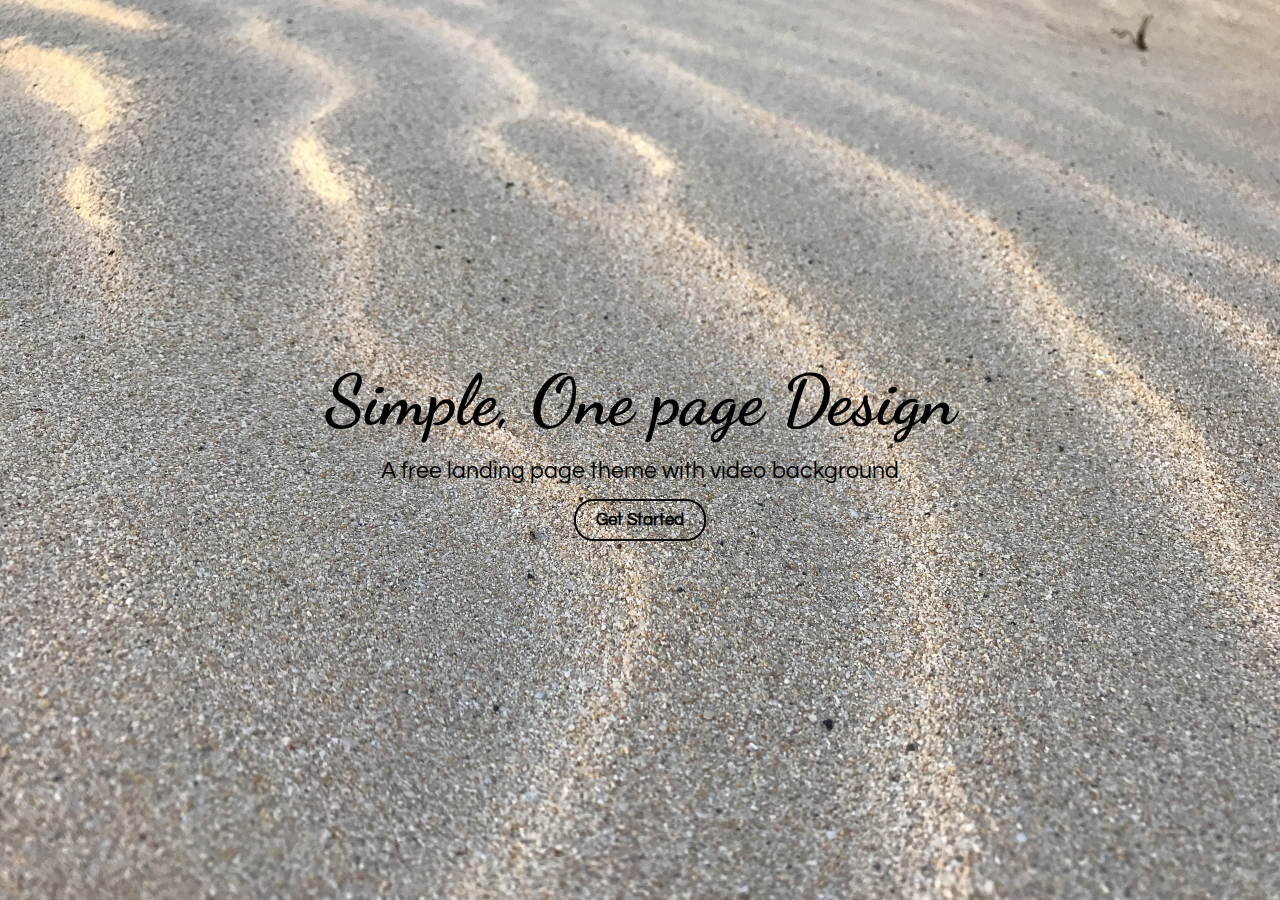
<file: ResponsiveWebPage/index.html>
<!DOCTYPE html>
<html lang="en">
<head>
    <meta charset="UTF-8">
    <meta http-equiv="X-UA-Compatible" content="IE=edge">
    <meta name="viewport" content="width=device-width, initial-scale=1.0">
    <title>Easy Full Screen Landing Page</title>
    <link href="https://fonts.googleapis.com/css2?family=Dancing+Script&family=Questrial&display=swap" rel="stylesheet">
    <link rel="stylesheet" href="style.css">
</head>
<body>
    <!-- 구글폰트는 style.css 위에 해야 제대로 적용됨. -->
    <div id="main">
        <div id="contents">
            <h1>Simple, One page Design</h1>
            <p>A free landing page theme with video background</p>
            <a href="#">Get Started</a>
        </div>
    </div>
</body>
</html>
</file>
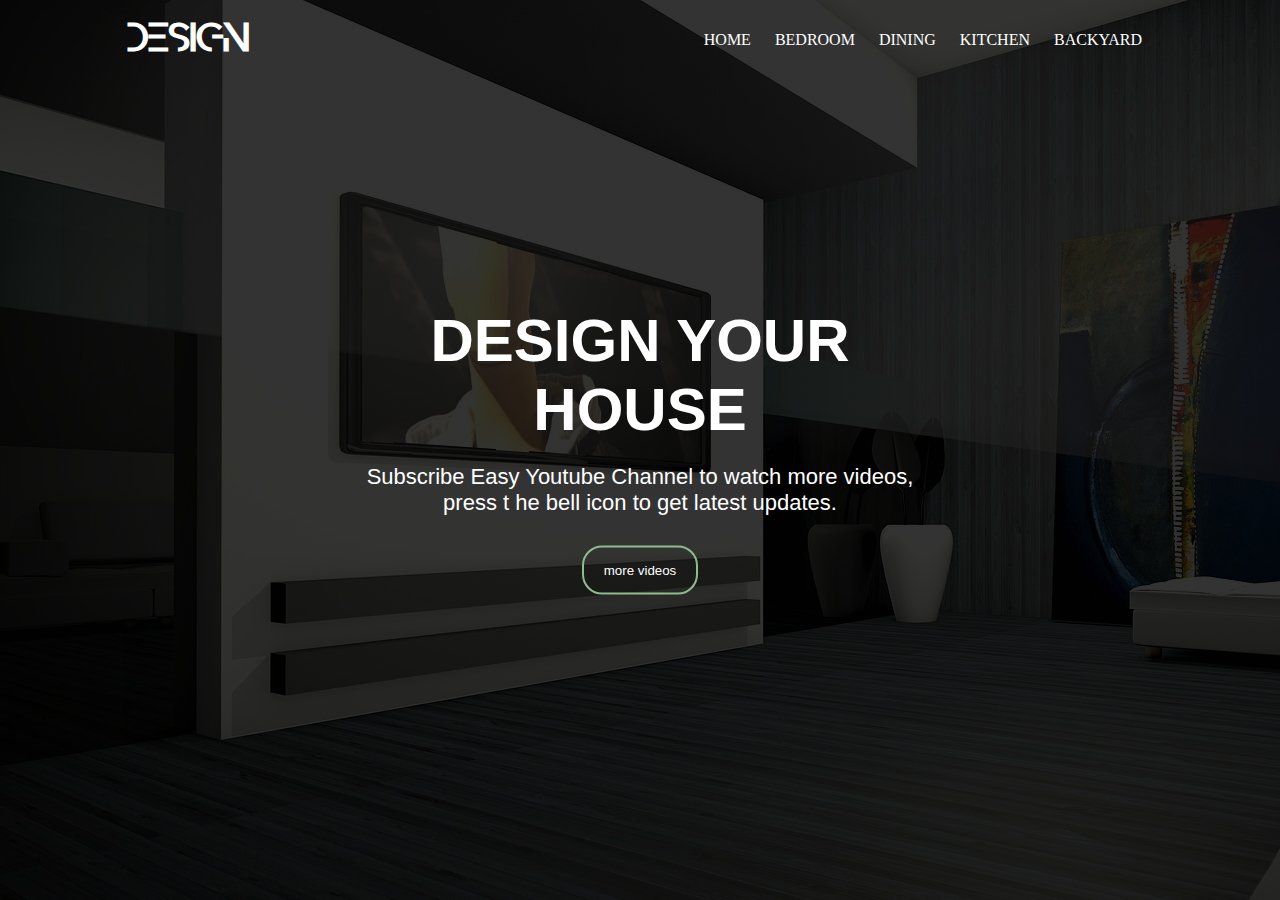
<file: WebPage/index.html>
<!DOCTYPE html>
<html lang="ko">
<head>
    <meta charset="UTF-8">
    <meta http-equiv="X-UA-Compatible" content="IE=edge">
    <meta name="viewport" content="width=device-width, initial-scale=1.0">
    <title>Document</title>
    <link rel="stylesheet" href="style.css">
</head>
<body>
    <div class="container">
        <div class="header">
            <h1><a href="">DESIGN</a></h1>
            <div class="nav">
                <ul>
                    <li><a href="#">HOME</a></li>
                    <li><a href="#">BEDROOM</a></li>
                    <li><a href="#">DINING</a></li>
                    <li><a href="#">KITCHEN</a></li>
                    <li><a href="#">BACKYARD</a></li>
                </ul>
            </div>
        </div>
    <div class="hero">
        <h2>DESIGN YOUR HOUSE</h2>
        <p>Subscribe Easy Youtube Channel to watch more videos,<br>press t he bell icon to get latest updates.</p>
        <button>more videos</button>
    </div>
    </div>
</body>
</html>
</file>
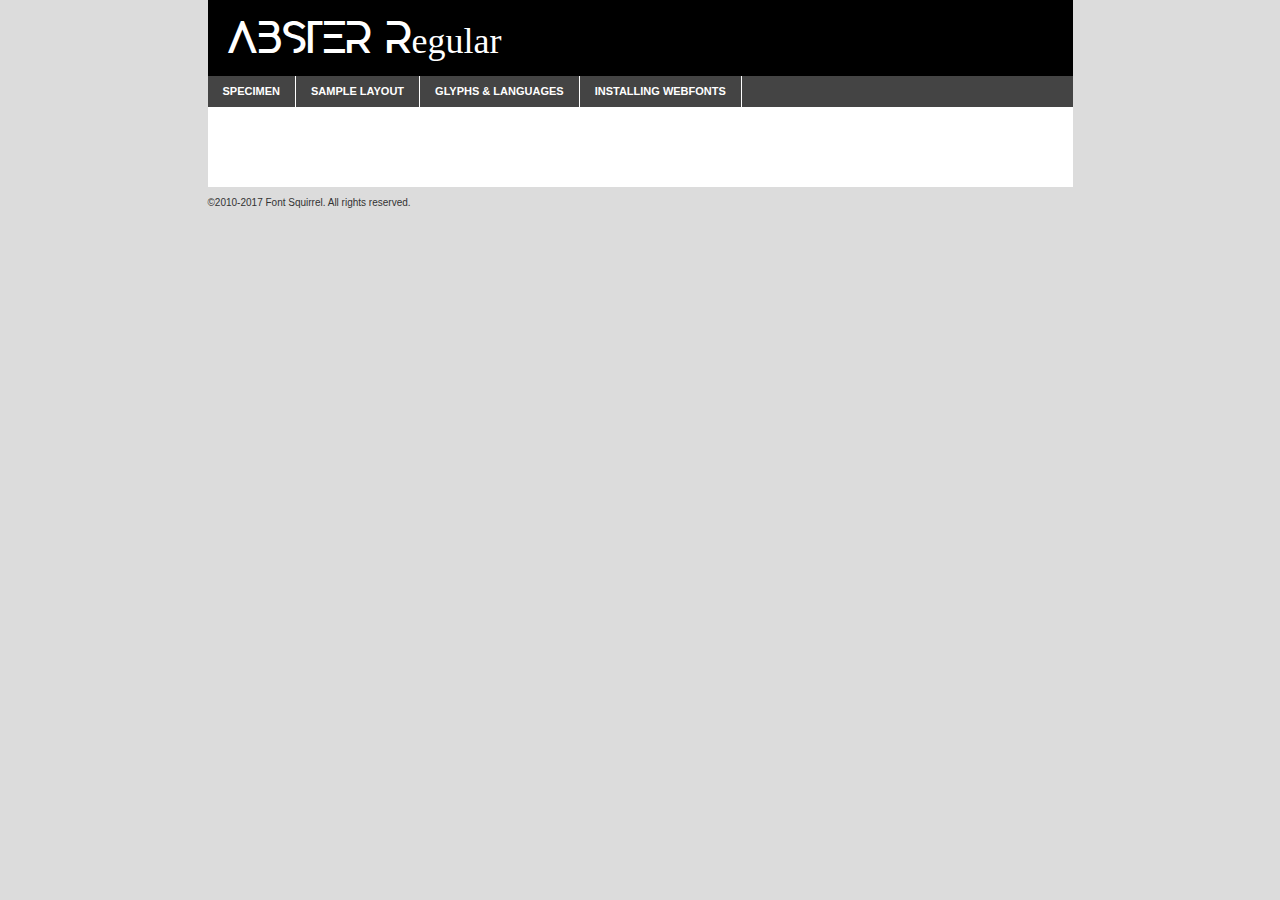
<file: WebPage/font/abster-demo.html>
<!DOCTYPE html PUBLIC "-//W3C//DTD XHTML 1.0 Transitional//EN"
	"http://www.w3.org/TR/xhtml1/DTD/xhtml1-transitional.dtd">

<html xmlns="http://www.w3.org/1999/xhtml" xml:lang="en" lang="en">
<head>
	<meta http-equiv="Content-Type" content="text/html; charset=utf-8" />
	<script src="http://ajax.googleapis.com/ajax/libs/jquery/1.7.2/jquery.min.js" type="text/javascript" charset="utf-8"></script>
	<script type="text/javascript">
	(function($){$.fn.easyTabs=function(option){var param=jQuery.extend({fadeSpeed:"fast",defaultContent:1,activeClass:'active'},option);$(this).each(function(){var thisId="#"+this.id;if(param.defaultContent==''){param.defaultContent=1;}
	if(typeof param.defaultContent=="number")
	{var defaultTab=$(thisId+" .tabs li:eq("+(param.defaultContent-1)+") a").attr('href').substr(1);}else{var defaultTab=param.defaultContent;}
	$(thisId+" .tabs li a").each(function(){var tabToHide=$(this).attr('href').substr(1);$("#"+tabToHide).addClass('easytabs-tab-content');});hideAll();changeContent(defaultTab);function hideAll(){$(thisId+" .easytabs-tab-content").hide();}
	function changeContent(tabId){hideAll();$(thisId+" .tabs li").removeClass(param.activeClass);$(thisId+" .tabs li a[href=#"+tabId+"]").closest('li').addClass(param.activeClass);if(param.fadeSpeed!="none")
	{$(thisId+" #"+tabId).fadeIn(param.fadeSpeed);}else{$(thisId+" #"+tabId).show();}}
	$(thisId+" .tabs li").click(function(){var tabId=$(this).find('a').attr('href').substr(1);changeContent(tabId);return false;});});}})(jQuery);
	</script>
	<link rel="stylesheet" href="specimen_files/specimen_stylesheet.css" type="text/css" charset="utf-8" />
	<link rel="stylesheet" href="stylesheet.css" type="text/css" charset="utf-8" />

	<style type="text/css">
					body{
				font-family: 'absterregular';
							}
		</style>

	<title>ABSTER Regular Specimen</title>
	
	
	<script type="text/javascript" charset="utf-8">
		$(document).ready(function() {
			$('#container').easyTabs({defaultContent:1});
		});
	</script>
</head>

<body>
<div id="container">
	<div id="header">
		ABSTER Regular	</div>
	<ul class="tabs">
		<li><a href="#specimen">Specimen</a></li>
		<li><a href="#layout">Sample Layout</a></li>
				<li><a href="#glyphs">Glyphs &amp; Languages</a></li>
		<li><a href="#installing">Installing Webfonts</a></li>
		
	</ul>
	
	<div id="main_content">

		
			<div id="specimen">
		
				<div class="section">
					<div class="grid12 firstcol">
						<div class="huge">AaBb</div>
					</div>
				</div>
		
				<div class="section">
					<div class="glyph_range">A&#x200B;B&#x200b;C&#x200b;D&#x200b;E&#x200b;F&#x200b;G&#x200b;H&#x200b;I&#x200b;J&#x200b;K&#x200b;L&#x200b;M&#x200b;N&#x200b;O&#x200b;P&#x200b;Q&#x200b;R&#x200b;S&#x200b;T&#x200b;U&#x200b;V&#x200b;W&#x200b;X&#x200b;Y&#x200b;Z&#x200b;a&#x200b;b&#x200b;c&#x200b;d&#x200b;e&#x200b;f&#x200b;g&#x200b;h&#x200b;i&#x200b;j&#x200b;k&#x200b;l&#x200b;m&#x200b;n&#x200b;o&#x200b;p&#x200b;q&#x200b;r&#x200b;s&#x200b;t&#x200b;u&#x200b;v&#x200b;w&#x200b;x&#x200b;y&#x200b;z&#x200b;1&#x200b;2&#x200b;3&#x200b;4&#x200b;5&#x200b;6&#x200b;7&#x200b;8&#x200b;9&#x200b;0&#x200b;&amp;&#x200b;.&#x200b;,&#x200b;?&#x200b;!&#x200b;&#64;&#x200b;(&#x200b;)&#x200b;#&#x200b;$&#x200b;%&#x200b;*&#x200b;+&#x200b;-&#x200b;=&#x200b;:&#x200b;;</div>
				</div>
				<div class="section">
					<div class="grid12 firstcol">
						<table class="sample_table">
							<tr><td>10</td><td class="size10">abcdefghijklmnopqrstuvwxyzABCDEFGHIJKLMNOPQRSTUVWXYZ0123456789abcdefghijklmnopqrstuvwxyzABCDEFGHIJKLMNOPQRSTUVWXYZ0123456789abcdefghijklmnopqrstuvwxyzABCDEFGHIJKLMNOPQRSTUVWXYZ</td></tr>
							<tr><td>11</td><td class="size11">abcdefghijklmnopqrstuvwxyzABCDEFGHIJKLMNOPQRSTUVWXYZ0123456789abcdefghijklmnopqrstuvwxyzABCDEFGHIJKLMNOPQRSTUVWXYZ0123456789abcdefghijklmnopqrstuvwxyzABCDEFGHIJKLMNOPQRSTUVWXYZ</td></tr>
							<tr><td>12</td><td class="size12">abcdefghijklmnopqrstuvwxyzABCDEFGHIJKLMNOPQRSTUVWXYZ0123456789abcdefghijklmnopqrstuvwxyzABCDEFGHIJKLMNOPQRSTUVWXYZ0123456789abcdefghijklmnopqrstuvwxyzABCDEFGHIJKLMNOPQRSTUVWXYZ</td></tr>
							<tr><td>13</td><td class="size13">abcdefghijklmnopqrstuvwxyzABCDEFGHIJKLMNOPQRSTUVWXYZ0123456789abcdefghijklmnopqrstuvwxyzABCDEFGHIJKLMNOPQRSTUVWXYZ0123456789abcdefghijklmnopqrstuvwxyzABCDEFGHIJKLMNOPQRSTUVWXYZ</td></tr>
							<tr><td>14</td><td class="size14">abcdefghijklmnopqrstuvwxyzABCDEFGHIJKLMNOPQRSTUVWXYZ0123456789abcdefghijklmnopqrstuvwxyzABCDEFGHIJKLMNOPQRSTUVWXYZ0123456789abcdefghijklmnopqrstuvwxyzABCDEFGHIJKLMNOPQRSTUVWXYZ</td></tr>
							<tr><td>16</td><td class="size16">abcdefghijklmnopqrstuvwxyzABCDEFGHIJKLMNOPQRSTUVWXYZ0123456789abcdefghijklmnopqrstuvwxyzABCDEFGHIJKLMNOPQRSTUVWXYZ</td></tr>
							<tr><td>18</td><td class="size18">abcdefghijklmnopqrstuvwxyzABCDEFGHIJKLMNOPQRSTUVWXYZ0123456789abcdefghijklmnopqrstuvwxyzABCDEFGHIJKLMNOPQRSTUVWXYZ</td></tr>
							<tr><td>20</td><td class="size20">abcdefghijklmnopqrstuvwxyzABCDEFGHIJKLMNOPQRSTUVWXYZ0123456789abcdefghijklmnopqrstuvwxyzABCDEFGHIJKLMNOPQRSTUVWXYZ</td></tr>
							<tr><td>24</td><td class="size24">abcdefghijklmnopqrstuvwxyzABCDEFGHIJKLMNOPQRSTUVWXYZ0123456789abcdefghijklmnopqrstuvwxyzABCDEFGHIJKLMNOPQRSTUVWXYZ</td></tr>
							<tr><td>30</td><td class="size30">abcdefghijklmnopqrstuvwxyzABCDEFGHIJKLMNOPQRSTUVWXYZ0123456789abcdefghijklmnopqrstuvwxyzABCDEFGHIJKLMNOPQRSTUVWXYZ</td></tr>
							<tr><td>36</td><td class="size36">abcdefghijklmnopqrstuvwxyzABCDEFGHIJKLMNOPQRSTUVWXYZ0123456789abcdefghijklmnopqrstuvwxyzABCDEFGHIJKLMNOPQRSTUVWXYZ</td></tr>
							<tr><td>48</td><td class="size48">abcdefghijklmnopqrstuvwxyzABCDEFGHIJKLMNOPQRSTUVWXYZ0123456789abcdefghijklmnopqrstuvwxyzABCDEFGHIJKLMNOPQRSTUVWXYZ</td></tr>
							<tr><td>60</td><td class="size60">abcdefghijklmnopqrstuvwxyzABCDEFGHIJKLMNOPQRSTUVWXYZ0123456789abcdefghijklmnopqrstuvwxyzABCDEFGHIJKLMNOPQRSTUVWXYZ</td></tr>
							<tr><td>72</td><td class="size72">abcdefghijklmnopqrstuvwxyzABCDEFGHIJKLMNOPQRSTUVWXYZ0123456789abcdefghijklmnopqrstuvwxyzABCDEFGHIJKLMNOPQRSTUVWXYZ</td></tr>
							<tr><td>90</td><td class="size90">abcdefghijklmnopqrstuvwxyzABCDEFGHIJKLMNOPQRSTUVWXYZ0123456789abcdefghijklmnopqrstuvwxyzABCDEFGHIJKLMNOPQRSTUVWXYZ</td></tr>
						</table>
				
					</div>
			
				</div>
		
		
		
								<div class="section" id="bodycomparison">


										<div id="xheight">
				<div class="fontbody">&#x25FC;&#x25FC;&#x25FC;&#x25FC;&#x25FC;&#x25FC;&#x25FC;&#x25FC;&#x25FC;&#x25FC;&#x25FC;&#x25FC;&#x25FC;&#x25FC;&#x25FC;&#x25FC;&#x25FC;&#x25FC;&#x25FC;&#x25FC;&#x25FC;&#x25FC;&#x25FC;&#x25FC;&#x25FC;&#x25FC;&#x25FC;&#x25FC;&#x25FC;&#x25FC;&#x25FC;&#x25FC;&#x25FC;&#x25FC;&#x25FC;&#x25FC;&#x25FC;&#x25FC;&#x25FC;&#x25FC;&#x25FC;&#x25FC;&#x25FC;&#x25FC;&#x25FC;&#x25FC;&#x25FC;&#x25FC;&#x25FC;&#x25FC;&#x25FC;&#x25FC;&#x25FC;&#x25FC;&#x25FC;&#x25FC;&#x25FC;&#x25FC;&#x25FC;&#x25FC;&#x25FC;&#x25FC;&#x25FC;&#x25FC;&#x25FC;&#x25FC;&#x25FC;&#x25FC;&#x25FC;&#x25FC;&#x25FC;&#x25FC;&#x25FC;&#x25FC;&#x25FC;&#x25FC;&#x25FC;&#x25FC;&#x25FC;&#x25FC;&#x25FC;&#x25FC;&#x25FC;&#x25FC;&#x25FC;&#x25FC;&#x25FC;&#x25FC;&#x25FC;&#x25FC;&#x25FC;&#x25FC;&#x25FC;&#x25FC;&#x25FC;&#x25FC;&#x25FC;&#x25FC;&#x25FC;body</div><div class="arialbody">body</div><div class="verdanabody">body</div><div class="georgiabody">body</div></div>
										<div class="fontbody" style="z-index:1">
											body<span>ABSTER Regular</span>
										</div>
										<div class="arialbody" style="z-index:1">
											body<span>Arial</span>
										</div>
										<div class="verdanabody" style="z-index:1">
											body<span>Verdana</span>
										</div>
										<div class="georgiabody" style="z-index:1">
											body<span>Georgia</span>
										</div>



								</div>
		
		
				<div class="section psample psample_row1" id="">
					
					<div class="grid2 firstcol">
						<p class="size10"><span>10.</span>Aenean lacinia bibendum nulla sed consectetur. Fusce dapibus, tellus ac cursus commodo, tortor mauris condimentum nibh, ut fermentum massa justo sit amet risus. Nullam id dolor id nibh ultricies vehicula ut id elit. Cum sociis natoque penatibus et magnis dis parturient montes, nascetur ridiculus mus. Nulla vitae elit libero, a pharetra augue.</p>
			
					</div>
					<div class="grid3">
						<p class="size11"><span>11.</span>Aenean lacinia bibendum nulla sed consectetur. Fusce dapibus, tellus ac cursus commodo, tortor mauris condimentum nibh, ut fermentum massa justo sit amet risus. Nullam id dolor id nibh ultricies vehicula ut id elit. Cum sociis natoque penatibus et magnis dis parturient montes, nascetur ridiculus mus. Nulla vitae elit libero, a pharetra augue.</p>
			
					</div>
					<div class="grid3">
						<p class="size12"><span>12.</span>Aenean lacinia bibendum nulla sed consectetur. Fusce dapibus, tellus ac cursus commodo, tortor mauris condimentum nibh, ut fermentum massa justo sit amet risus. Nullam id dolor id nibh ultricies vehicula ut id elit. Cum sociis natoque penatibus et magnis dis parturient montes, nascetur ridiculus mus. Nulla vitae elit libero, a pharetra augue.</p>
			
					</div>
					<div class="grid4">
						<p class="size13"><span>13.</span>Aenean lacinia bibendum nulla sed consectetur. Fusce dapibus, tellus ac cursus commodo, tortor mauris condimentum nibh, ut fermentum massa justo sit amet risus. Nullam id dolor id nibh ultricies vehicula ut id elit. Cum sociis natoque penatibus et magnis dis parturient montes, nascetur ridiculus mus. Nulla vitae elit libero, a pharetra augue.</p>
			
					</div>
					<div class="white_blend"></div>
					
				</div>
				<div class="section psample psample_row2" id="">
					<div class="grid3 firstcol">
						<p class="size14"><span>14.</span>Aenean lacinia bibendum nulla sed consectetur. Fusce dapibus, tellus ac cursus commodo, tortor mauris condimentum nibh, ut fermentum massa justo sit amet risus. Nullam id dolor id nibh ultricies vehicula ut id elit. Cum sociis natoque penatibus et magnis dis parturient montes, nascetur ridiculus mus. Nulla vitae elit libero, a pharetra augue.</p>
			
					</div>
					<div class="grid4">
						<p class="size16"><span>16.</span>Aenean lacinia bibendum nulla sed consectetur. Fusce dapibus, tellus ac cursus commodo, tortor mauris condimentum nibh, ut fermentum massa justo sit amet risus. Nullam id dolor id nibh ultricies vehicula ut id elit. Cum sociis natoque penatibus et magnis dis parturient montes, nascetur ridiculus mus. Nulla vitae elit libero, a pharetra augue.</p>
			
					</div>
					<div class="grid5">
						<p class="size18"><span>18.</span>Aenean lacinia bibendum nulla sed consectetur. Fusce dapibus, tellus ac cursus commodo, tortor mauris condimentum nibh, ut fermentum massa justo sit amet risus. Nullam id dolor id nibh ultricies vehicula ut id elit. Cum sociis natoque penatibus et magnis dis parturient montes, nascetur ridiculus mus. Nulla vitae elit libero, a pharetra augue.</p>
			
					</div>

					<div class="white_blend"></div>

				</div>
				
				<div class="section psample psample_row3" id="">
					<div class="grid5 firstcol">
						<p class="size20"><span>20.</span>Aenean lacinia bibendum nulla sed consectetur. Fusce dapibus, tellus ac cursus commodo, tortor mauris condimentum nibh, ut fermentum massa justo sit amet risus. Nullam id dolor id nibh ultricies vehicula ut id elit. Cum sociis natoque penatibus et magnis dis parturient montes, nascetur ridiculus mus. Nulla vitae elit libero, a pharetra augue.</p>
					</div>
					<div class="grid7">
						<p class="size24"><span>24.</span>Aenean lacinia bibendum nulla sed consectetur. Fusce dapibus, tellus ac cursus commodo, tortor mauris condimentum nibh, ut fermentum massa justo sit amet risus. Nullam id dolor id nibh ultricies vehicula ut id elit. Cum sociis natoque penatibus et magnis dis parturient montes, nascetur ridiculus mus. Nulla vitae elit libero, a pharetra augue.</p>
					</div>
					
					<div class="white_blend"></div>
					
				</div>
				
				<div class="section psample psample_row4" id="">
					<div class="grid12 firstcol">
						<p class="size30"><span>30.</span>Aenean lacinia bibendum nulla sed consectetur. Fusce dapibus, tellus ac cursus commodo, tortor mauris condimentum nibh, ut fermentum massa justo sit amet risus. Nullam id dolor id nibh ultricies vehicula ut id elit. Cum sociis natoque penatibus et magnis dis parturient montes, nascetur ridiculus mus. Nulla vitae elit libero, a pharetra augue.</p>
					</div>
					<div class="white_blend"></div>
					
				</div>
				
				
				
				<div class="section psample psample_row1 fullreverse">
					<div class="grid2 firstcol">
						<p class="size10"><span>10.</span>Aenean lacinia bibendum nulla sed consectetur. Fusce dapibus, tellus ac cursus commodo, tortor mauris condimentum nibh, ut fermentum massa justo sit amet risus. Nullam id dolor id nibh ultricies vehicula ut id elit. Cum sociis natoque penatibus et magnis dis parturient montes, nascetur ridiculus mus. Nulla vitae elit libero, a pharetra augue.</p>
			
					</div>
					<div class="grid3">
						<p class="size11"><span>11.</span>Aenean lacinia bibendum nulla sed consectetur. Fusce dapibus, tellus ac cursus commodo, tortor mauris condimentum nibh, ut fermentum massa justo sit amet risus. Nullam id dolor id nibh ultricies vehicula ut id elit. Cum sociis natoque penatibus et magnis dis parturient montes, nascetur ridiculus mus. Nulla vitae elit libero, a pharetra augue.</p>
			
					</div>
					<div class="grid3">
						<p class="size12"><span>12.</span>Aenean lacinia bibendum nulla sed consectetur. Fusce dapibus, tellus ac cursus commodo, tortor mauris condimentum nibh, ut fermentum massa justo sit amet risus. Nullam id dolor id nibh ultricies vehicula ut id elit. Cum sociis natoque penatibus et magnis dis parturient montes, nascetur ridiculus mus. Nulla vitae elit libero, a pharetra augue.</p>
			
					</div>
					<div class="grid4">
						<p class="size13"><span>13.</span>Aenean lacinia bibendum nulla sed consectetur. Fusce dapibus, tellus ac cursus commodo, tortor mauris condimentum nibh, ut fermentum massa justo sit amet risus. Nullam id dolor id nibh ultricies vehicula ut id elit. Cum sociis natoque penatibus et magnis dis parturient montes, nascetur ridiculus mus. Nulla vitae elit libero, a pharetra augue.</p>
			
					</div>
					<div class="black_blend"></div>
					
				</div>
				
				<div class="section psample psample_row2 fullreverse">
					<div class="grid3 firstcol">
						<p class="size14"><span>14.</span>Aenean lacinia bibendum nulla sed consectetur. Fusce dapibus, tellus ac cursus commodo, tortor mauris condimentum nibh, ut fermentum massa justo sit amet risus. Nullam id dolor id nibh ultricies vehicula ut id elit. Cum sociis natoque penatibus et magnis dis parturient montes, nascetur ridiculus mus. Nulla vitae elit libero, a pharetra augue.</p>
			
					</div>
					<div class="grid4">
						<p class="size16"><span>16.</span>Aenean lacinia bibendum nulla sed consectetur. Fusce dapibus, tellus ac cursus commodo, tortor mauris condimentum nibh, ut fermentum massa justo sit amet risus. Nullam id dolor id nibh ultricies vehicula ut id elit. Cum sociis natoque penatibus et magnis dis parturient montes, nascetur ridiculus mus. Nulla vitae elit libero, a pharetra augue.</p>
			
					</div>
					<div class="grid5">
						<p class="size18"><span>18.</span>Aenean lacinia bibendum nulla sed consectetur. Fusce dapibus, tellus ac cursus commodo, tortor mauris condimentum nibh, ut fermentum massa justo sit amet risus. Nullam id dolor id nibh ultricies vehicula ut id elit. Cum sociis natoque penatibus et magnis dis parturient montes, nascetur ridiculus mus. Nulla vitae elit libero, a pharetra augue.</p>
			
					</div>
					<div class="black_blend"></div>

				</div>
				
				<div class="section psample fullreverse psample_row3" id="">
					<div class="grid5 firstcol">
						<p class="size20"><span>20.</span>Aenean lacinia bibendum nulla sed consectetur. Fusce dapibus, tellus ac cursus commodo, tortor mauris condimentum nibh, ut fermentum massa justo sit amet risus. Nullam id dolor id nibh ultricies vehicula ut id elit. Cum sociis natoque penatibus et magnis dis parturient montes, nascetur ridiculus mus. Nulla vitae elit libero, a pharetra augue.</p>
					</div>
					<div class="grid7">
						<p class="size24"><span>24.</span>Aenean lacinia bibendum nulla sed consectetur. Fusce dapibus, tellus ac cursus commodo, tortor mauris condimentum nibh, ut fermentum massa justo sit amet risus. Nullam id dolor id nibh ultricies vehicula ut id elit. Cum sociis natoque penatibus et magnis dis parturient montes, nascetur ridiculus mus. Nulla vitae elit libero, a pharetra augue.</p>
					</div>
					
					<div class="black_blend"></div>
					
				</div>
				
				<div class="section psample fullreverse psample_row4" id="" style="border-bottom: 20px #000 solid;">
					<div class="grid12 firstcol">
						<p class="size30"><span>30.</span>Aenean lacinia bibendum nulla sed consectetur. Fusce dapibus, tellus ac cursus commodo, tortor mauris condimentum nibh, ut fermentum massa justo sit amet risus. Nullam id dolor id nibh ultricies vehicula ut id elit. Cum sociis natoque penatibus et magnis dis parturient montes, nascetur ridiculus mus. Nulla vitae elit libero, a pharetra augue.</p>
					</div>
					<div class="black_blend"></div>
					
				</div>
				
				
				
				
			</div>
			
			<div id="layout">
				
				<div class="section">
					
					<div class="grid12 firstcol">
						<h1>Lorem Ipsum Dolor</h1>
						<h2>Etiam porta sem malesuada magna mollis euismod</h2>
						
						<p class="byline">By <a href="#link">Aenean Lacinia</a></p>
					</div>
				</div>
				<div class="section">
					<div class="grid8 firstcol">
						<p class="large">Donec sed odio dui. Morbi leo risus, porta ac consectetur ac, vestibulum at eros. Fusce dapibus, tellus ac cursus commodo, tortor mauris condimentum nibh, ut fermentum massa justo sit amet risus. </p>

						
						<h3>Pellentesque ornare sem</h3>

						<p>Maecenas sed diam eget risus varius blandit sit amet non magna. Maecenas faucibus mollis interdum. Donec ullamcorper nulla non metus auctor fringilla. Nullam id dolor id nibh ultricies vehicula ut id elit. Nullam id dolor id nibh ultricies vehicula ut id elit. </p>

						<p>Aenean eu leo quam. Pellentesque ornare sem lacinia quam venenatis vestibulum. Lorem ipsum dolor sit amet, consectetur adipiscing elit. Cum sociis natoque penatibus et magnis dis parturient montes, nascetur ridiculus mus. </p>

						<p>Nulla vitae elit libero, a pharetra augue. Praesent commodo cursus magna, vel scelerisque nisl consectetur et. Aenean lacinia bibendum nulla sed consectetur. </p>

						<p>Nullam quis risus eget urna mollis ornare vel eu leo. Nullam quis risus eget urna mollis ornare vel eu leo. Maecenas sed diam eget risus varius blandit sit amet non magna. Donec ullamcorper nulla non metus auctor fringilla. </p>

						<h3>Cras mattis consectetur</h3>

						<p>Aenean eu leo quam. Pellentesque ornare sem lacinia quam venenatis vestibulum. Aenean lacinia bibendum nulla sed consectetur. Integer posuere erat a ante venenatis dapibus posuere velit aliquet. Cras mattis consectetur purus sit amet fermentum. </p>

						<p>Nullam id dolor id nibh ultricies vehicula ut id elit. Nullam quis risus eget urna mollis ornare vel eu leo. Cras mattis consectetur purus sit amet fermentum.</p>
					</div>
					
					<div class="grid4 sidebar">
						
						<div class="box reverse">
							<p class="last">Nullam quis risus eget urna mollis ornare vel eu leo. Donec ullamcorper nulla non metus auctor fringilla. Cras mattis consectetur purus sit amet fermentum. Sed posuere consectetur est at lobortis. Lorem ipsum dolor sit amet, consectetur adipiscing elit. </p>
						</div>
						
						<p class="caption">Maecenas sed diam eget risus varius.</p>

						<p>Vestibulum id ligula porta felis euismod semper. Integer posuere erat a ante venenatis dapibus posuere velit aliquet. Vestibulum id ligula porta felis euismod semper. Sed posuere consectetur est at lobortis. Maecenas sed diam eget risus varius blandit sit amet non magna. Fusce dapibus, tellus ac cursus commodo, tortor mauris condimentum nibh, ut fermentum massa justo sit amet risus. </p>

					

						<p>Duis mollis, est non commodo luctus, nisi erat porttitor ligula, eget lacinia odio sem nec elit. Aenean lacinia bibendum nulla sed consectetur. Vivamus sagittis lacus vel augue laoreet rutrum faucibus dolor auctor. Aenean lacinia bibendum nulla sed consectetur. Nullam quis risus eget urna mollis ornare vel eu leo. </p>

						<p>Praesent commodo cursus magna, vel scelerisque nisl consectetur et. Donec ullamcorper nulla non metus auctor fringilla. Maecenas faucibus mollis interdum. Fusce dapibus, tellus ac cursus commodo, tortor mauris condimentum nibh, ut fermentum massa justo sit amet risus. </p>

					</div>
				</div>
				
			</div>


			



		<div id="glyphs">
			<div class="section">
				<div class="grid12 firstcol">
			
				<h1>Language Support</h1>
				<p>The subset of ABSTER Regular in this kit supports the following languages:<br />
			
									</p>
				<h1>Glyph Chart</h1>
				<p>The subset of ABSTER Regular in this kit includes all the glyphs listed below. Unicode entities are included above each glyph to help you insert individual characters into your layout.</p>
				<div id="glyph_chart">
			
																														 <div><p>&amp;#13;</p>&#13;</div>
																				 <div><p>&amp;#32;</p>&#32;</div>
																				 <div><p>&amp;#65;</p>&#65;</div>
																				 <div><p>&amp;#66;</p>&#66;</div>
																				 <div><p>&amp;#67;</p>&#67;</div>
																				 <div><p>&amp;#68;</p>&#68;</div>
																				 <div><p>&amp;#69;</p>&#69;</div>
																				 <div><p>&amp;#70;</p>&#70;</div>
																				 <div><p>&amp;#71;</p>&#71;</div>
																				 <div><p>&amp;#72;</p>&#72;</div>
																				 <div><p>&amp;#73;</p>&#73;</div>
																				 <div><p>&amp;#74;</p>&#74;</div>
																				 <div><p>&amp;#75;</p>&#75;</div>
																				 <div><p>&amp;#76;</p>&#76;</div>
																				 <div><p>&amp;#77;</p>&#77;</div>
																				 <div><p>&amp;#78;</p>&#78;</div>
																				 <div><p>&amp;#79;</p>&#79;</div>
																				 <div><p>&amp;#80;</p>&#80;</div>
																				 <div><p>&amp;#81;</p>&#81;</div>
																				 <div><p>&amp;#82;</p>&#82;</div>
																				 <div><p>&amp;#83;</p>&#83;</div>
																				 <div><p>&amp;#84;</p>&#84;</div>
																				 <div><p>&amp;#85;</p>&#85;</div>
																				 <div><p>&amp;#86;</p>&#86;</div>
																				 <div><p>&amp;#87;</p>&#87;</div>
																				 <div><p>&amp;#88;</p>&#88;</div>
																				 <div><p>&amp;#89;</p>&#89;</div>
																				 <div><p>&amp;#90;</p>&#90;</div>
																				 <div><p>&amp;#160;</p>&#160;</div>
																				 <div><p>&amp;#8192;</p>&#8192;</div>
																				 <div><p>&amp;#8193;</p>&#8193;</div>
																				 <div><p>&amp;#8194;</p>&#8194;</div>
																				 <div><p>&amp;#8195;</p>&#8195;</div>
																				 <div><p>&amp;#8196;</p>&#8196;</div>
																				 <div><p>&amp;#8197;</p>&#8197;</div>
																				 <div><p>&amp;#8198;</p>&#8198;</div>
																				 <div><p>&amp;#8199;</p>&#8199;</div>
																				 <div><p>&amp;#8200;</p>&#8200;</div>
																				 <div><p>&amp;#8201;</p>&#8201;</div>
																				 <div><p>&amp;#8202;</p>&#8202;</div>
																				 <div><p>&amp;#8239;</p>&#8239;</div>
																				 <div><p>&amp;#8287;</p>&#8287;</div>
																				 <div><p>&amp;#9724;</p>&#9724;</div>
																																						</div>	
				</div>
		
		
			</div>
		</div>
		
		
		<div id="specs">
			
		</div>
	
		<div id="installing">
			<div class="section">
				<div class="grid7 firstcol">
					<h1>Installing Webfonts</h1>
					
					<p>Webfonts are supported by all major browser platforms but not all in the same way. There are currently four different font formats that must be included in order to target all browsers. This includes TTF, WOFF, EOT and SVG.</p>
					
					<h2>1. Upload your webfonts</h2>
					<p>You must upload your webfont kit to your website. They should be in or near the same directory as your CSS files.</p>
					
					<h2>2. Include the webfont stylesheet</h2>
					<p>A special CSS @font-face declaration helps the various browsers select the appropriate font it needs without causing you a bunch of headaches. Learn more about this syntax by reading the <a href="https://www.fontspring.com/blog/further-hardening-of-the-bulletproof-syntax">Fontspring blog post</a> about it. The code for it is as follows:</p>


<code>
@font-face{ 
	font-family: 'MyWebFont';
	src: url('WebFont.eot');
	src: url('WebFont.eot?#iefix') format('embedded-opentype'),
	     url('WebFont.woff') format('woff'),
	     url('WebFont.ttf') format('truetype'),
	     url('WebFont.svg#webfont') format('svg');
}
</code>

	<p>We've already gone ahead and generated the code for you. All you have to do is link to the stylesheet in your HTML, like this:</p>
	<code>&lt;link rel=&quot;stylesheet&quot; href=&quot;stylesheet.css&quot; type=&quot;text/css&quot; charset=&quot;utf-8&quot; /&gt;</code>

					<h2>3. Modify your own stylesheet</h2>
					<p>To take advantage of your new fonts, you must tell your stylesheet to use them. Look at the original @font-face declaration above and find the property called "font-family." The name linked there will be what you use to reference the font. Prepend that webfont name to the font stack in the "font-family" property, inside the selector you want to change. For example:</p>
<code>p { font-family: 'WebFont', Arial, sans-serif; }</code>

<h2>4. Test</h2>
<p>Getting webfonts to work cross-browser <em>can</em> be tricky. Use the information in the sidebar to help you if you find that fonts aren't loading in a particular browser.</p>
				</div>
				
				<div class="grid5 sidebar">
					<div class="box">
						<h2>Troubleshooting<br />Font-Face Problems</h2>
						<p>Having trouble getting your webfonts to load in your new website? Here are some tips to sort out what might be the problem.</p>

						<h3>Fonts not showing in any browser</h3>

						<p>This sounds like you need to work on the plumbing. You either did not upload the fonts to the correct directory, or you did not link the fonts properly in the CSS. If you've confirmed that all this is correct and you still have a problem, take a look at your .htaccess file and see if requests are getting intercepted.</p>

						<h3>Fonts not loading in iPhone or iPad</h3>

						<p>The most common problem here is that you are serving the fonts from an IIS server. IIS refuses to serve files that have unknown MIME types. If that is the case, you must set the MIME type for SVG to "image/svg+xml" in the server settings. Follow these instructions from Microsoft if you need help.</p>

						<h3>Fonts not loading in Firefox</h3>

						<p>The primary reason for this failure? You are still using a version Firefox older than 3.5. So upgrade already! If that isn't it, then you are very likely serving fonts from a different domain. Firefox requires that all font assets be served from the same domain. Lastly it is possible that you need to add WOFF to your list of MIME types (if you are serving via IIS.)</p>

						<h3>Fonts not loading in IE</h3>

						<p>Are you looking at Internet Explorer on an actual Windows machine or are you cheating by using a service like Adobe BrowserLab? Many of these screenshot services do not render @font-face for IE. Best to test it on a real machine.</p>

						<h3>Fonts not loading in IE9</h3>

						<p>IE9, like Firefox, requires that fonts be served from the same domain as the website. Make sure that is the case.</p>
					</div>
				</div>
			</div>
			
		</div>
	
	</div>
	<div id="footer">
		<p>&copy;2010-2017 Font Squirrel. All rights reserved.</p>
	</div>
</div>
</body>
</html>
</file>
<file: ResponsiveWebPage/style.css>
/*pixaBay , google Font */
html, body{
    margin: 0;
    padding: 0;
}

h1, p{
    margin: 0;
}
/* 위에 작업 (초기화) 필요 */

a{
    color: inherit;
    text-decoration: none;
    /* 상위 태그 글색깔 상속/ 밑줄 제거, 데코제거. */
}

#main{
    background: url(whiteSand.jpg) no-repeat;
    background-size: cover;
    background-position: center center;
    width: 100vw;
    height: 100vh;
    font-family: 'Questrial', sans-serif;
    /* 구글폰트에서 복붙하기. */
    
}

#contents{
    /* color: rgb(13, 51, 102); */
    color: black;
    position: absolute;
    width: 100%;
    text-align: center;
    top: 50%;
    transform: translateY(-50%);
    /* 정중앙에 위치시키기 위한 기본 작업임. */
}

#contents h1{
    font-family: 'Dancing Script', cursive;
    font-size: 70px;
    margin-bottom: 16px;
}
#contents p{
    font-size: 23px;
    margin-bottom: 16px;
}
#contents a{
    display: inline-block;  /*?? 이거는 뭔가*/
    border: 2px solid black;
    border-radius: 20px;
    padding: 10px 20px;
    font-size: 17px;
    font-weight: bold;
    transition: all 0.5s;
}
#contents a:hover{
    background-color: rgba(117, 114, 114, 0.788);
}
/* 화면 769px 이하로 줄어들경우 다음 적용 */
@media(max-width:769px){
    #contents h1{
        font-size: 50px;
    }
    #contents p{
        font-size: 20px;
    }
    #contents a{
        font-size: 14px;
    }
}
</file>
<file: WebPage/style.css>
@font-face {
    font-family: abster;
    src: url(font/abster-webfont.woff) format('woff');
}

*{
    margin: 0;
    padding: 0;
    box-sizing: border-box;
    /*box-sizing: content-box;*/ 
    /*content-box : 내용 영역의 폭(width)와 높이(height)는 패딩(Padding)과 보더(Border)를 포함한 범위가 됩니다.
    border-box : 패딩과 보더를 포함함.*/
}

.container{
    width: 100%;
    height: 100vh; /*세로는 vh 해줘야 전체에 적용*/
    background: linear-gradient(rgba(0,0,0,0.8),rgba(0,0,0,0.8)), url(images/room.jpg);
}

.container .header{
    width: 80%;
    height: 80px;
    margin: 0 auto; /* auto 해줌으로 left-right 둘다 자동정렬되게함. 안하면 한쪽으로 쏠림*/
    display: flex;
    justify-content: space-between; /* header를 양끝 정렬*/
    align-items: center; /* 헤더안에(80px)안에서 위에 쏠린 글자를 수직으로 정렬되게*/
}

.container .header h1 a{
    text-decoration: none;
    color: white;
    font-family: abster;
}

.container .nav ul li{
    display: inline-block;
    margin: 0 10px;
}

.container .nav ul li a{
    text-decoration: none;
    color: white;
}
.container .nav ul li a:hover{
    color: #1fdfdf;
}

.container .hero{
    position: absolute;
    left: 50%;
    top: 50%;
    transform: translate(-50%,-50%);  /* translate????*/
    color: white;
    text-align: center;
    font-family: Verdana, Geneva, Tahoma, sans-serif;
}

.container .hero h2{
    font-size: 60px;
    margin-bottom: 20px;
}

.container .hero p{
    font-size: 22px;
}

.container .hero button{
    background: none;
    border: 2px solid darkseagreen;
    color: white;
    padding: 15px 20px;
    border-radius: 20px;
    margin-top: 30px;
    outline: none;  /*outline 처음 봄... 잘 모름*/
    cursor: pointer;
    transition: all .4s;
}

.container .hero button:hover{
    background-color: darkslategray;
}
</file>
<file: WebPage/font/stylesheet.css>
/*! Generated by Font Squirrel (https://www.fontsquirrel.com) on November 20, 2020 */



@font-face {
    font-family: 'absterregular';
    src: url('abster-webfont.woff2') format('woff2'),
         url('abster-webfont.woff') format('woff');
    font-weight: normal;
    font-style: normal;

}
</file>
<file: WebPage/font/specimen_files/specimen_stylesheet.css>
@import url('grid_12-825-55-15.css');

/*  
	CSS Reset by Eric Meyer - Released under Public Domain
    http://meyerweb.com/eric/tools/css/reset/
*/
html, body, div, span, applet, object, iframe,
h1, h2, h3, h4, h5, h6, p, blockquote, pre,
a, abbr, acronym, address, big, cite, code,
del, dfn, em, font, img, ins, kbd, q, s, samp,
small, strike, strong, sub, sup, tt, var,
b, u, i, center, dl, dt, dd, ol, ul, li,
fieldset, form, label, legend, table, 
caption, tbody, tfoot, thead, tr, th, td 
                  {margin: 0;padding: 0;border: 0;outline: 0;
                  font-size: 100%;vertical-align: baseline;
                  background: transparent;}
body              {line-height: 1;}
ol, ul            {list-style: none;}
blockquote, q     {quotes: none;}
blockquote:before, blockquote:after,
q:before, q:after {content: '';	content: none;}
:focus            {outline: 0;}
ins               {text-decoration: none;}
del               {text-decoration: line-through;}
table             {border-collapse: collapse;border-spacing: 0;}




body {
	color: #000;
	background-color: #dcdcdc;
}

a {
	text-decoration: none;
	color: #1883ba;
}

h1{
	font-size: 32px;
	font-weight: normal;
	font-style: normal;
	margin-bottom: 18px;
}

h2{
	font-size: 18px;
}

#container {
	width: 865px;
	margin: 0px auto;
}


#header {
	padding: 20px;
	font-size: 36px;
	background-color: #000;
	color: #fff;
}

#header span {
	color: #666;
}
#main_content {
	background-color: #fff;
	padding: 60px 20px 20px;
}


#footer p {
	margin: 0;
	padding-top: 10px;
	padding-bottom: 50px;
	color: #333;
	font: 10px Arial, sans-serif;
}

.tabs {
	width: 100%;
	height: 31px;
	background-color: #444;
}
.tabs li {
	float:  left;
	margin: 0;
	overflow: hidden;
	background-color: #444;
}
.tabs li a {
	display: block;
	color: #fff;
	text-decoration: none;
	font: bold 11px/11px 'Arial';
	text-transform: uppercase;
	padding: 10px 15px;
	border-right: 1px solid #fff;
}

.tabs li a:hover {
		background-color: #00b3ff;

}

.tabs li.active a {
	color:  #000;
	background-color: #fff;
}



div.huge {
	
	font-size: 300px;
	line-height: 1em;
	padding: 0;
	letter-spacing: -.02em;
	overflow: hidden;
}
div.glyph_range {
	font-size: 72px;
	line-height: 1.1em;
}

.size10{ font-size: 10px; }
.size11{ font-size: 11px; }
.size12{ font-size: 12px; }
.size13{ font-size: 13px; }
.size14{ font-size: 14px; }
.size16{ font-size: 16px; }
.size18{ font-size: 18px; }
.size20{ font-size: 20px; }
.size24{ font-size: 24px; }
.size30{ font-size: 30px; }
.size36{ font-size: 36px; }
.size48{ font-size: 48px; }
.size60{ font-size: 60px; }
.size72{ font-size: 72px; }
.size90{ font-size: 90px; }


.psample_row1 {	height: 120px;}
.psample_row1 {	height: 120px;}
.psample_row2 {	height: 160px;}
.psample_row3 {	height: 160px;}
.psample_row4 {	height: 160px;}

.psample {
	overflow: hidden;
	position: relative;
}
.psample p {
	line-height: 1.3em;
	display: block;
	overflow: hidden;
	margin: 0;
}

.psample span {
	margin-right: .5em;
}

.white_blend {
	width: 100%;
	height: 61px;
	background-image: url([data-uri]);
	position: absolute;
	bottom: 0;
}
.black_blend {
	width: 100%;
	height: 61px;
	background-image: url([data-uri]);
	position: absolute;
	bottom: 0;
}
.fullreverse {
	background:  #000 !important;
	color:  #fff !important;
	margin-left: -20px;
	padding-left: 20px;
	margin-right: -20px;
	padding-right: 20px;
	padding: 20px;
	margin-bottom:0;
}


.sample_table td {
	padding-top: 3px;
	padding-bottom:5px;
	padding-left: 5px;
	vertical-align: middle;
	line-height: 1.2em;
}

.sample_table td:first-child {
	background-color: #eee;
	text-align: right;
	padding-right: 5px;
	padding-left: 0;
	padding: 5px;
	font: 11px/12px "Courier New", Courier, mono;
}

code {
	white-space: pre;
	background-color: #eee;
	display: block;
	padding: 10px;
	margin-bottom: 18px;
	overflow: auto;
}


.bottom,.last 	{margin-bottom:0 !important; padding-bottom:0 !important;}

.box  { 
  padding: 18px; 
  margin-bottom: 18px; 
  background: #eee; 
}

.reverse,.reversed { background:  #000 !important;color:  #fff !important; border: none !important;}

#bodycomparison {
	position: relative;
	overflow: hidden;
	font-size: 72px;
	height: 90px;
	white-space: nowrap;
}

#bodycomparison div{
	font-size: 72px;
	line-height: 90px;
	display: inline;
	margin: 0 15px 0 0;
	padding: 0;
}

#bodycomparison div span{
	font: 10px Arial;
	position: absolute;
	left: 0;
}
#xheight {
	float: none;
	position: absolute;
	color: #d9f3ff;
	font-size: 72px;
	line-height: 90px;
}

.fontbody {
 position: relative;
}
.arialbody{
	font-family: Arial;
	position: relative;
}
.verdanabody{
	font-family: Verdana;
	position: relative;
}
.georgiabody{
	font-family: Georgia;
	position: relative;
}

/* @group Layout page
 */

#layout h1 {
	font-size: 36px;
	line-height: 42px;
	font-weight: normal;
	font-style: normal;
}

#layout h2 {
	font-size: 24px;
	line-height: 23px;
	font-weight: normal;
	font-style: normal;
}

#layout h3 {
	font-size: 22px;
	line-height: 1.4em;
	margin-top: 1em;
	font-weight: normal;
	font-style: normal;
}


#layout p.byline {
	font-size: 12px;
	margin-top: 18px;
	line-height: 12px;
	margin-bottom: 0;
}
#layout p {
	font-size: 14px;
	line-height: 21px;
	margin-bottom: .5em;
}

#layout p.large{
	font-size: 18px;
	line-height: 26px;
}

#layout .sidebar p{
	font-size: 12px;
	line-height: 1.4em;
}

#layout p.caption {
	font-size: 10px;
	margin-top: -16px;
	margin-bottom: 18px;
}

/* @end */

/* @group Glyphs */

#glyph_chart div{
	background-color: #d9f3ff;
	color: black;
	float: left;
	font-size: 36px;
	height: 1.2em;
	line-height: 1.2em;
	margin-bottom: 1px;
	margin-right: 1px;
	text-align: center;
	width: 1.2em;
	position: relative;
	padding: .6em .2em .2em;
}

#glyph_chart div p {
	position: absolute;
	left: 0;
	top: 0;
	display: block;
	text-align: center;
	font: bold 9px Arial, sans-serif;
	background-color: #3a768f;
	width: 100%;
	color: #fff;
	padding: 2px 0;
}


#glyphs h1 {
	font-family: Arial, sans-serif;
}
/* @end */

/* @group Installing */

#installing {
	font: 13px Arial, sans-serif;
}

#installing p,
#glyphs p{
	line-height: 1.2em;
	margin-bottom: 18px;
	font: 13px Arial, sans-serif;
}



#installing h3{
	font-size: 15px;
	margin-top: 18px;
}

/* @end */

#rendering h1 {
	font-family: Arial, sans-serif;
}
.render_table td {
	font: 11px "Courier New", Courier, mono;
	vertical-align: middle;
}
</file>
